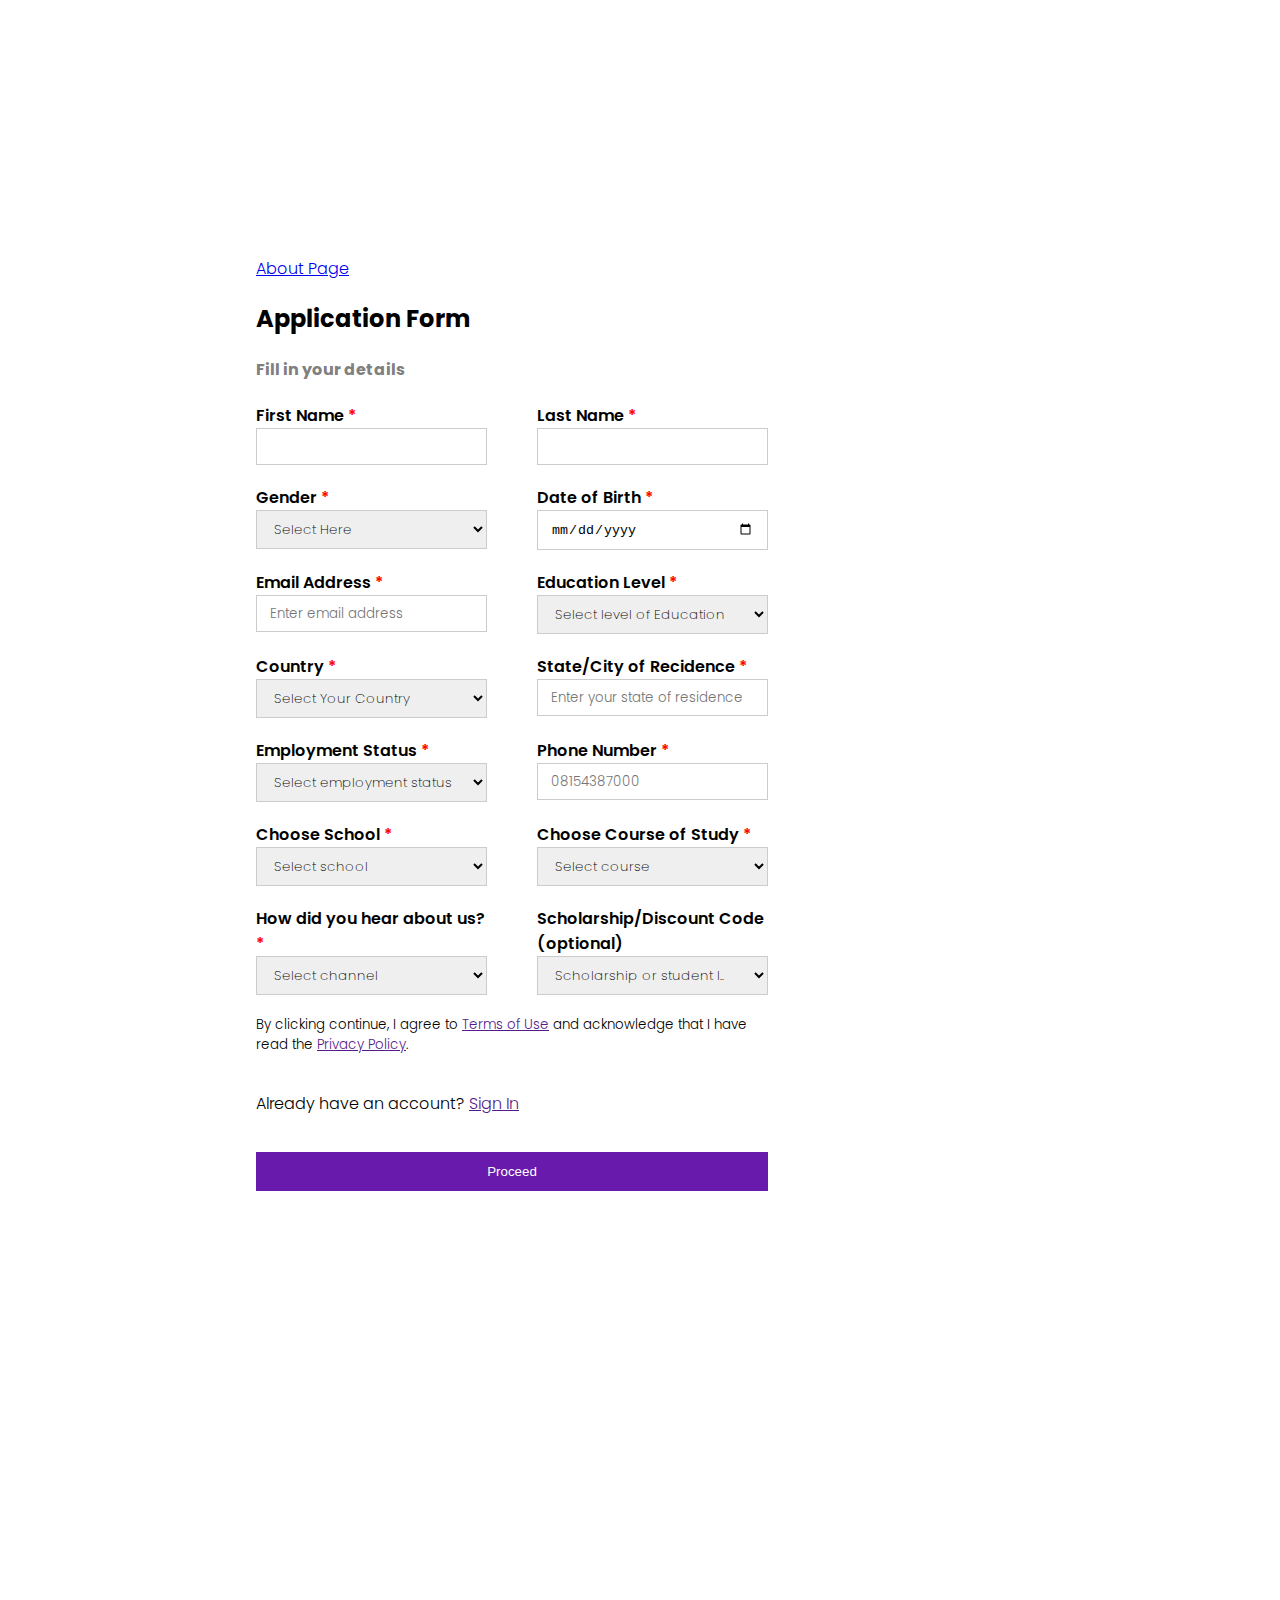
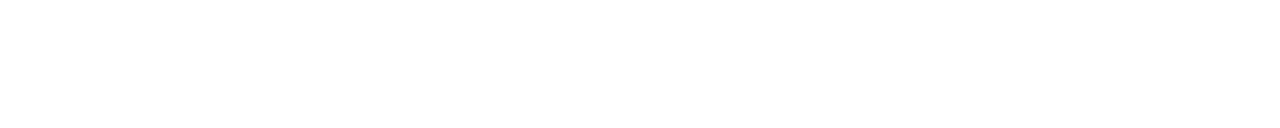
<file: ALTSCH/ass1-link.html>
<!DOCTYPE html>
<html>
    <head>
        <meta charset="UTF-8">
    <meta name="viewport" content="width=device-width, initial-scale=1.0">
    <link rel="stylesheet" href="./style.css">

    <link rel="preconnect" href="https://fonts.googleapis.com">
    <link rel="preconnect" href="https://fonts.gstatic.com" crossorigin>
    <link href="https://fonts.googleapis.com/css2?family=Montserrat:ital,wght@0,100;0,300;0,400;0,600;0,700;1,100&family=Poppins:ital,wght@0,100;0,200;0,300;0,400;0,500;0,600;0,700;0,800;0,900;1,100;1,200&family=Roboto:ital,wght@0,100;0,300;0,400;0,500;0,700;0,900;1,100&display=swap" rel="stylesheet">

    </head>
<body>

    <section>
        
        <div class="main-flex-item column-two">
            
            <div class="form-container">
                <a href="ass1.html">About Page</a>
                <h2>Application Form</h2>
        <h4 style="color: grey;">Fill in your details</h4> 
        
                <form>
                    <div class="first form-div">
                        <div class="fname-div">
                            <label for="fname" class="required">First Name</label>
                            <input id="fname" name="fname" type="text"/>
                        </div>
                        <div class="lname-div">
                            <label for="lname" class="required">Last Name</label>
                            <input id="lname" name="lname" type="text"/>
                        </div>
                    </div>
                    <div class="second form-div">
                            <div class="gender-div">
                                <label for="gender" class="required">Gender</label>
                                <select id="gender" name="gender">
                                    <option value="Select Here">Select Here</option>
                                    <option value="Male">Male</option>
                                    <option value="Female">Female</option>
                                </select>
                            </div>
                            <div class="dob-div">
                                <label for="dob" class="required">Date of Birth</label>
                                <input id="dob" name="dob" type="date" placeholder="Select Here" value="AS"/>
                            </div>
                    </div>
                    <div class="third form-div">
                        <div class="weight-div">
                            <label for="weight" class="required"> Email Address</label>
                            <input id="weight" name="weight" placeholder="Enter email address" type="email"/>
                        </div>
                        <div class="height-div">
                            <label for="height" class="required">Education Level</label>
                            <select name="activity-level" id="activity-level">
                                <option value="Select Here">Select level of Education</option>
                                <option value="MSC">Master Degree</option>
                                <option value="BSC">Bachelor Degree</option>
                                <option value="SSCE">SSCE</option>
                            </select>
                        </div>
                    </div>
                    <div class="third form-div">
                        <div class="weight-div">
                            <label for="weight" class="required">Country</label>
                            <select name="activity-level" id="activity-level">
                                <option value="Select Here">Select Your Country</option>
                            </select>
                        </div>
                        <div class="height-div">
                            <label for="height" class="required">State/City of Recidence</label>
                            <input id="height" name="height" placeholder="Enter your state of residence" type="text"/>
                        </div>
                    </div>
                    <div class="third form-div">
                        <div class="weight-div">
                            <label for="weight" class="required">Employment Status</label>
                            <select name="activity-level" id="activity-level">
                                <option value="Select Here">Select employment status</option>
                                <option value="MSC">employed</option>
                                <option value="BSC">unemployed</option>
                                <option value="SSCE">self-employed</option>
                            </select>
                        </div>
                        <div class="height-div">
                            <label for="height" class="required">Phone Number</label>
                            <input id="height" name="height" placeholder="08154387000" type="text"/>
                        </div>
                    </div>
                    <div class="third form-div">
                        <div class="weight-div">
                            <label for="weight" class="required">Choose School</label>
                            <select name="activity-level" id="activity-level">
                                <option value="Select Here">Select school</option>
                                <option value="MSC">School of Economic</option>
                                <option value="BSC">School of business</option>
                            </select>
                        </div>
                        <div class="height-div">
                            <label for="height" class="required">Choose Course of Study</label>
                            <select name="activity-level" id="activity-level">
                                <option value="Select Here">Select course</option>
                            </select>
                        </div>
                    </div>
                    <div class="third form-div">
                        <div class="weight-div">
                            <label for="weight" class="required">How did you hear about us?</label>
                            <select name="activity-level" id="activity-level">
                                <option value="Select Here">Select channel</option>
                            </select>
                        </div>
                        <div class="height-div">
                            <label for="height">Scholarship/Discount Code (optional)</label>
                            <select name="activity-level" id="activity-level">
                                <option value="Select Here">Scholarship or student l..</option>
                            </select>
                        </div>
                    </div>
                    <div class="text-at-the-end-div">
                        By clicking continue, I agree to  <a href="">Terms of Use</a> and acknowledge that I
have read the  <a href="">Privacy Policy</a>.
                    </div>
                    <div class="third form-div">
                        <p>Already have an account? <a href="">Sign In</a></p>
                    </div>
                    <div class="fourth form-div">
                        <div class="button-div"><button class="buttonf"><span>Proceed</span></button></div>
                        
                    </div>
                    
                </form>
            </div>
        </div>
    </section>

</body>
</html>
</file>
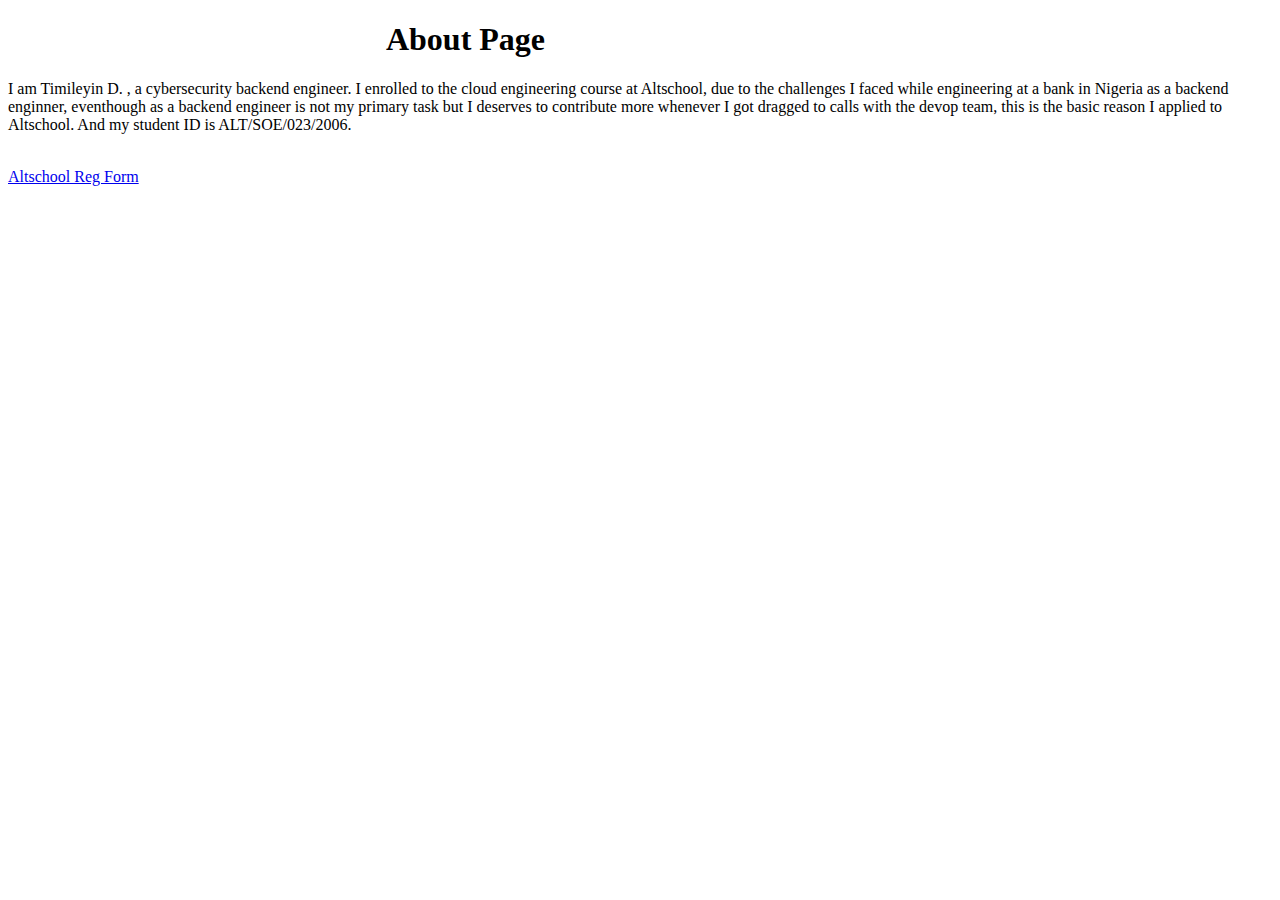
<file: ALTSCH/ass1.html>
<!DOCTYPE html>
<html>
    <head>
        <meta charset="UTF-8">
    <meta name="viewport" content="width=device-width, initial-scale=1.0">
    </head>
<body>
    <h1 style="align-items: center; padding-left: 10cm;">About Page</h1>
    <p>
        I am Timileyin D. , a cybersecurity backend engineer. I enrolled to the cloud engineering course at Altschool, due to the challenges I faced while engineering at a bank in Nigeria as a backend enginner, eventhough as a backend engineer is not my primary task but I deserves to contribute more whenever I got dragged to calls with the devop team, this is the basic reason I applied to Altschool.
        And my student ID is ALT/SOE/023/2006.
    </p> <br>
    <a href="ass1-link.html">Altschool Reg Form</a>
</body>
</html>
</file>
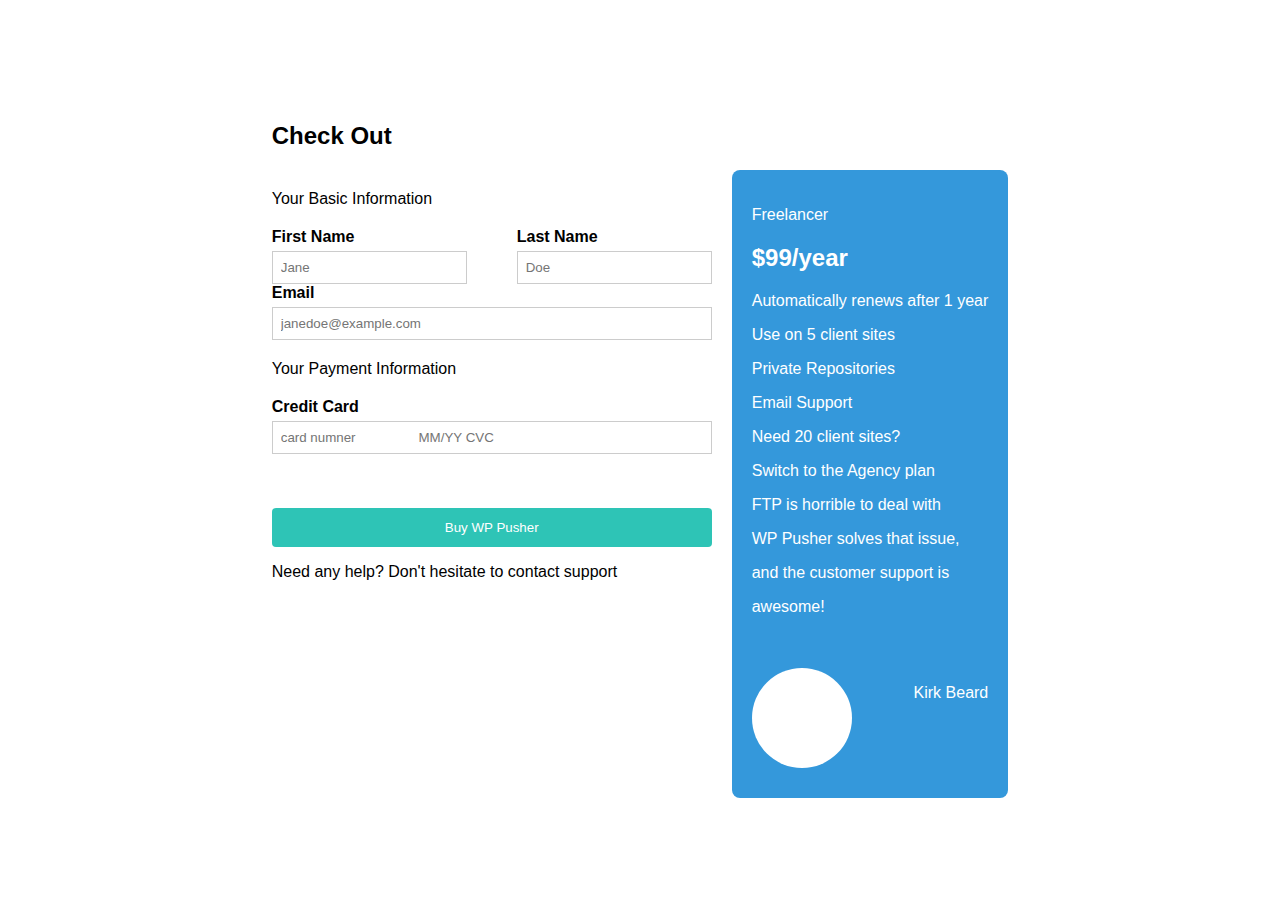
<file: ALTSCH/wp.html>
<!DOCTYPE html>
<html lang="en">
<head>
  <meta charset="UTF-8">
  <link rel="stylesheet" href="./style.css">
  <meta name="viewport" content="width=device-width, initial-scale=1.0">
  <style>
    body {
      font-family: Arial, sans-serif;
      display: flex;
      align-items: center;
      justify-content: center;
      height: 100vh;
      margin: 0;
    }

    .container {
      display: flex;
      align-items: flex-start;
    }
    .griiid {
        display: grid;
        justify-content: center;
        align-items: flex-start;
    }

    .form-section {
      margin-right: 20px;
    }

    .user-details {
      background-color: #3498db;
      padding: 20px;
      color: #fff;
      border-radius: 8px;
    }

    .profile-picture {
      width: 100px;
      height: 100px;
      border-radius: 50%;
      background-color: #fff;
      margin-bottom: 10px;
      /* Add your profile picture URL as background-image */
      /* background-image: url('your-profile-picture-url.jpg'); */
    }

    .form-details {
      max-width: 300px;
      display: flex;
      justify-content:space-between;
      /* padding-left: 20px;
      margin-bottom: 20px;
      margin-left: 1.5em; */

    }
    .b-space {
        margin-bottom: 20px;
        margin-top: 20px;
    }

    .form-group {
      margin-bottom: 15px;
    }

    label {
      display: block;
      margin-bottom: 5px;
    }

    input {
      width: 100%;
      padding: 8px;
      box-sizing: border-box;
    }

    button {
      padding: 10px;
      background-color: #3498db;
      color: #fff;
      border: none;
      border-radius: 4px;
      cursor: pointer;
    }
  </style>
  <title>User Details Form</title>
</head>
<body>
    <div class="griiid">
        
    <h2>Check Out</h2>
  <div class="container">
    <div class="griiid">
        <div class="form-section">
            <div class="b-space"><b>Your Basic Information</b></div>
            <div class="first form-div">
              <div class="fname-div">
                  <label for="fname">First Name</label>
                  <input id="fname" name="fname" type="text" placeholder="Jane"/>
              </div>
              <div class="lname-div">
                  <label for="lname" >Last Name</label>
                  <input id="lname" name="lname" type="text" placeholder="Doe"/>
              </div>
              <!-- <button type="button">Submit</button> -->
            </div>
          </div>
          <div class="form-section">
            <div class="fname-div">
                <label for="fname">Email</label>
                <input id="fname" name="fname" type="email" placeholder="janedoe@example.com"/>
            </div>
            
        </div>
        <div class="b-space"><b>Your Payment Information</b></div>
        <div class="form-section">
            <div class="fname-div">
                <label for="fname">Credit Card</label>
                <input id="fname" name="fname" type="email" placeholder="card numner                 MM/YY CVC"/>
            </div>
          </div>
          <br/>

          <br/> 
          <br/>
          <div class="form-section">
            <div class="fname-div">
                <div class="button-div"><button class="button"><span>Buy WP Pusher</span></button></div>       
            
            </div>
          </div>
          <div class="form-section">
            <p> <b>Need any help?</b> Don't hesitate to contact support</p>
          </div>
    </div>
    

    

    <div class="user-details">
      <!-- <div class="profile-picture"></div> -->
      <p>Freelancer</p>
      <p><h2>$99/year</h2></p>
      <p>Automatically renews after 1 year</p>
      <p>Use on 5 client sites</p>
      <p>Private Repositories</p>
      <p>Email Support</p>
      <p>Need <b>20</b> client sites?</p>
      <p><b>Switch to the Agency plan</b></p>
      <p>FTP is horrible to deal with</p>
      <p><b>WP Pusher</b> solves that issue,</p>
      <p>and the customer support is</p>
      <p>awesome!</p>

      <br/>
      <br/>
      <div class="first form-d">
        <div class="profile-picture"></div>
        <div> <p>Kirk Beard</p></div>
      </div>
    </div>
  </div>
</div>

</body>
</html>
</file>
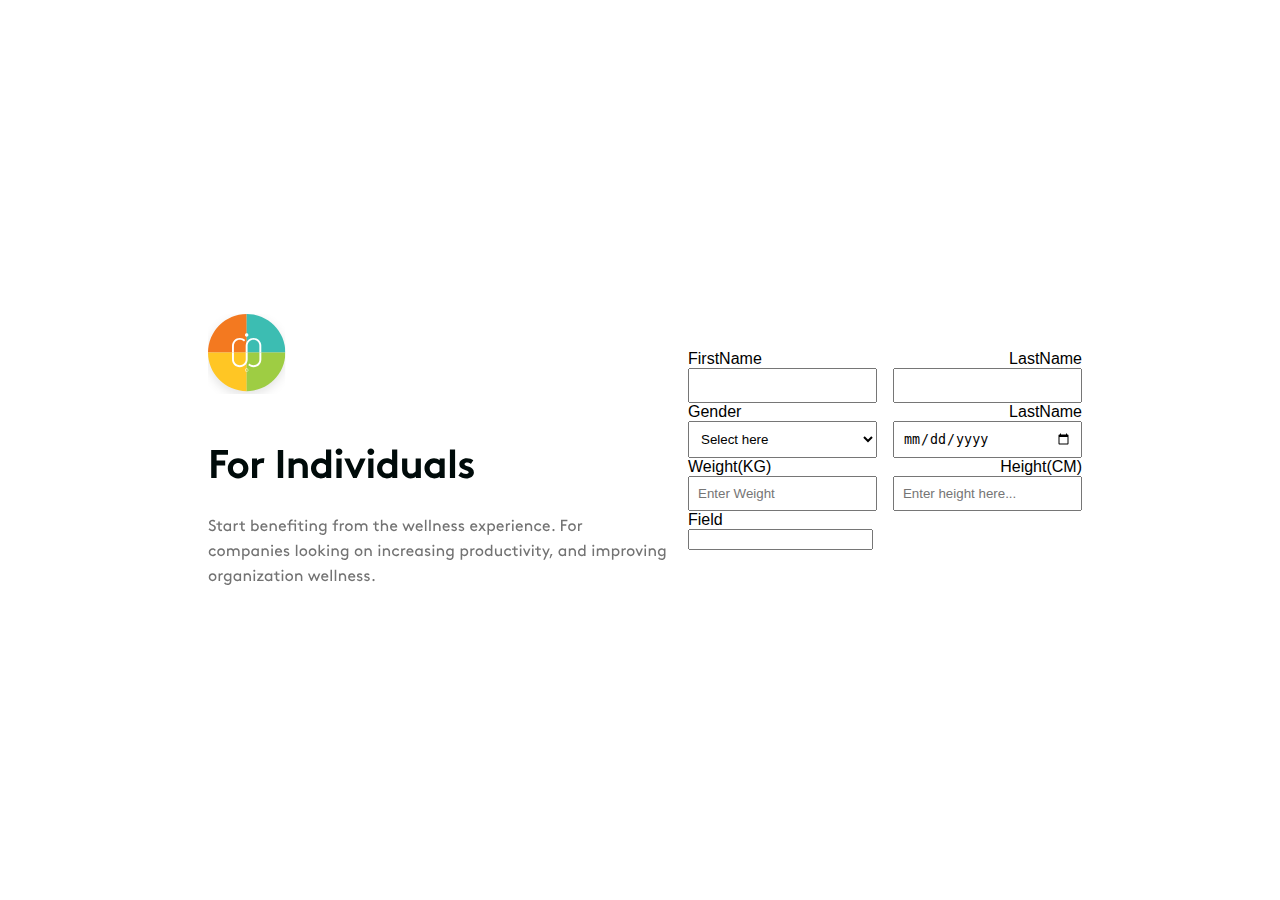
<file: CDCI-GO/ass.html>
<!DOCTYPE html>
<html lang="en">
<head>
    <meta charset="UTF-8">
    <meta name="viewport" content="width=device-width, initial-scale=1.0">
    <title>Form beside Image</title>
    <style>
        body {
            font-family: Arial, sans-serif;
            display: flex;
            align-items: center;
            justify-content: center;
            height: 100vh;
            margin: 0;
        }

        #container {
            display: flex;
            align-items: center;
        }

        #image {
            max-width: 200%;
            margin-right: 20px;
        }

        #form {
            max-width: 300px;
        }
        #field,
        select {
            width: 48%;
            padding: 8px;
            box-sizing: border-box;
        }
        #full {
            width: 100;
            padding: 8;
            box-sizing: border-box;
        }

        #inner-div {
            
            width: 100%;
            display: flex;
            justify-content: space-between;

        }

    </style>
</head>
<body>

<div id="container">
    <div>
        <img id="image" src="Group 9.svg" alt="Image">
    </div>
    
    
    <div>
        <div id="inner-div">
            <label for="field1">FirstName</label>
        
            <label for="field2">LastName</label>        
        </div>
        <div id="inner-div">
            <input type="text" id="field" name="field1" required>
        
            <input type="text" id="field" name="field2" required>
        </div>
        <div id="inner-div">
            <label for="field1">Gender</label>
        
            <label for="field2">LastName</label>        
        </div>
        <div id="inner-div">
            <select> <option value="select">Select here</option>
                <option value="Male">M</option>
                <option value="Female">F</option></select>
        
            <input type="date" id="field" name="field2" required>
        </div>

        <div id="inner-div">
            <label for="field1">Weight(KG)</label>
        
            <label for="field2">Height(CM)</label>        
        </div>
        <div id="inner-div">
            <input type="text" id="field" name="field1" placeholder="Enter Weight" required>
        
            <input type="text" id="field" name="field2" placeholder="Enter height here..." required>
        </div>
        
        <div >
            <label for="field5" class="double-row">Field</label><br/>
            <input type="text" id="full" name="field5" class="double-row" required>
        </div>
    </div>
</div>

</body>
</html>
</file>
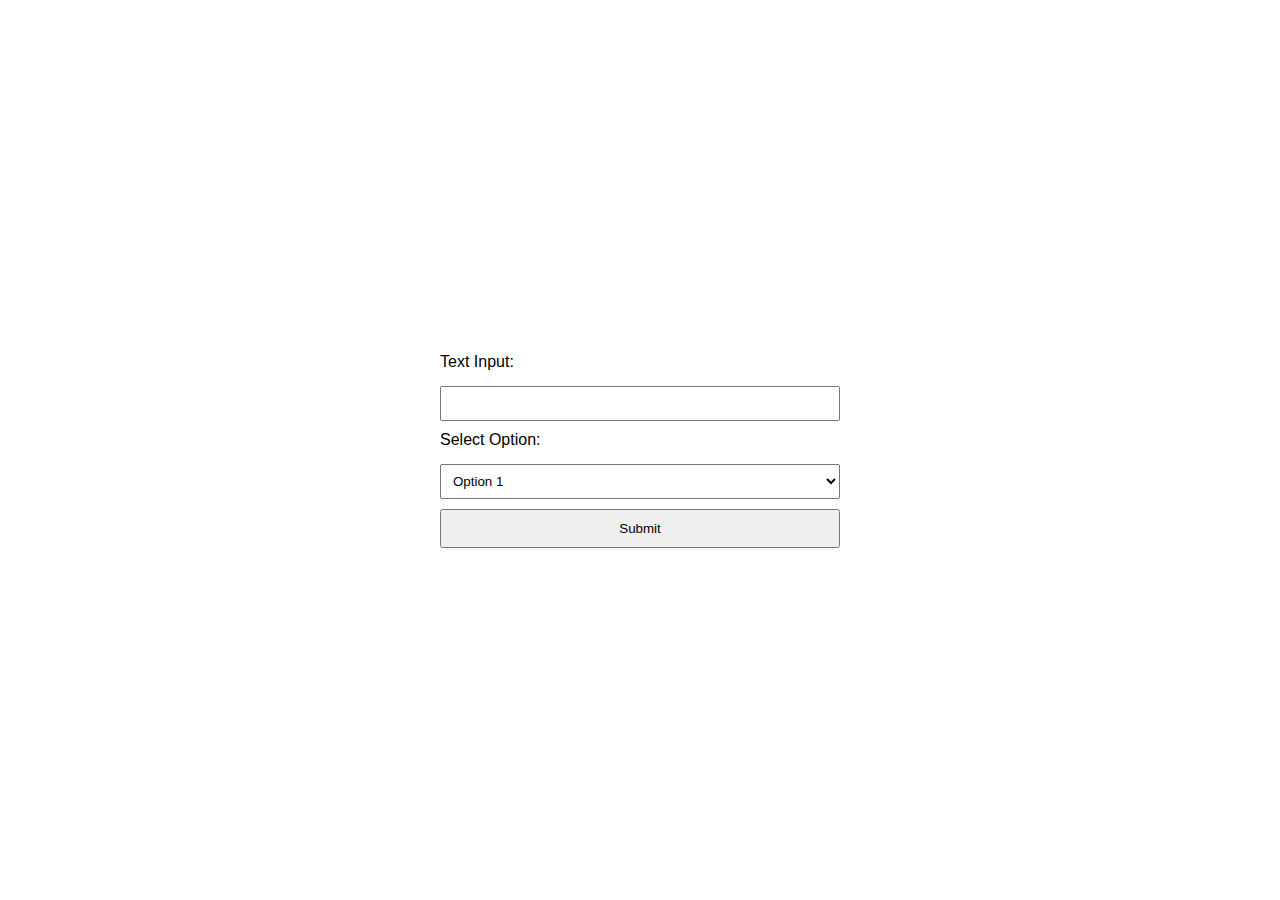
<file: CDCI-GO/dd.html>
<!DOCTYPE html>
<html lang="en">
<head>
    <meta charset="UTF-8">
    <meta name="viewport" content="width=device-width, initial-scale=1.0">
    <title>Text and Option Form</title>
    <style>
        body {
            font-family: Arial, sans-serif;
            display: flex;
            align-items: center;
            justify-content: center;
            height: 100vh;
            margin: 0;
        }

        form {
            max-width: 400px;
            width: 100%;
            display: grid;
            gap: 10px;
        }

        label {
            display: block;
            margin-bottom: 5px;
        }

        input,
        select {
            width: 100%;
            padding: 8px;
            box-sizing: border-box;
        }

        button {
            padding: 10px;
        }
    </style>
</head>
<body>

<form action="#" method="post">
    <label for="textInput">Text Input:</label>
    <input type="text" id="textInput" name="textInput" required>

    <label for="selectOption">Select Option:</label>
    <select id="selectOption" name="selectOption" required>
        <option value="option1">Option 1</option>
        <option value="option2">Option 2</option>
        <option value="option3">Option 3</option>
    </select>

    <button type="submit">Submit</button>
</form>

</body>
</html>
</file>
<file: ALTSCH/style.css>
body{
    font-family: 'Poppins', sans-serif;
    font-weight: 300;
    margin: 0;
    padding: 0;
    box-sizing: border-box;
}

.main-container {
    display: flex;
    align-items: center;
    justify-content: center;
    height: 90vh;
    padding: 5vh;
}

.column-one{
    width: 50%;
    display: flex;
    justify-content: center;
}

.column-two{
    height: 100%;
    width: 50%;
}

.column-one .left-content{
    /* border: 2px solid red; */
    width: 70%;
}

.column-one .left-content img{
    /* border: 2px solid red; */
}

.form-container{
    /* box-shadow: 1px 1px 20px 3px #ccc; */
    border-radius: 5px;
    padding: 40%;
    width: 80%;
    height: 90%;
}

.form-container form{
        display: flex;
        flex-direction: column;
        gap: 20px;
        height: 100%;
        /* border: 5px solid red; */
}

.first, .second, .third{
    display: flex;
    justify-content: space-between;
}

.fname-div, .lname-div, .gender-div, .dob-div, .weight-div, .height-div, .fourth, .al-div, .password-div, .text-at-the-end, .height-div, .button-div{
    display: flex;
    flex-direction: column;
}

.fname-div, .lname-div, .gender-div, .dob-div, .weight-div, .height-div{
    flex: 1;
}

.first, .second, .third{
    gap: 50px
}

.fourth{
    justify-content: space-between;
    /* border: 5px solid blue; */
    gap: 10px;
    height: 20rem;
}

input{
    border: 1px solid #ccc;
    padding: 10px 13px;
    outline-color: #2ec4b6;
}

select{
    border: 1px solid #ccc;
    padding: 8px 13px;
    font-family: 'Poppins', sans-serif;
    font-weight: 200;
    outline: none;
}
.button{
    border: none;
    background-color: #2ec4b6;
    color: #fff;
    padding: 12px 13px;
}

.buttonf{
    border: none;
    background-color: hwb(272 10% 33%);
    color: #fff;
    padding: 12px 13px;
}

input#password::-ms-reveal,
input#password::-ms-clear {
    display: none;
}

input::placeholder{
    font-family: 'Poppins', sans-serif;
    font-weight: 300;
}

input#dob::-webkit-calendar-picker-indicator{
    
}

input#dob::-webkit-datetime-edit-month-field {
    /* display: none; */
  }
input#dob::-webkit-datetime-edit-day-field {
    /* display: none; */
  }
input#dob::-webkit-datetime-edit-year-field {
    /* display: none; */
  }

.password-div{
    position: relative;
}

.eye-slash{
    width: 1rem;
    position: absolute;
    top: 55%;
    left: 95%;
}

.eye-slash:hover{
    cursor: pointer;
}
label{
    font-weight: 600;
}

.text-at-the-end-div{
    font-size: smaller;
    align-self: center;
}

.text-at-the-end-div p a{
    color: #2ec4b6;
}

@media screen and (max-width: 600px) {
    .main-container{
        flex-direction: column;
        padding: 3vh;
    }
    .column-one{
        width: 100%;
        align-items: center;
    }
    .column-two{
        height: 100%;
        width: 100%;
    }
    .first, .second , .third{
        flex-direction: column;
        gap: 15px;
    }
        .form-container {
            height: 100%;
        }
}


.required:after {
    content:" *";
    color: red;
}
</file>
